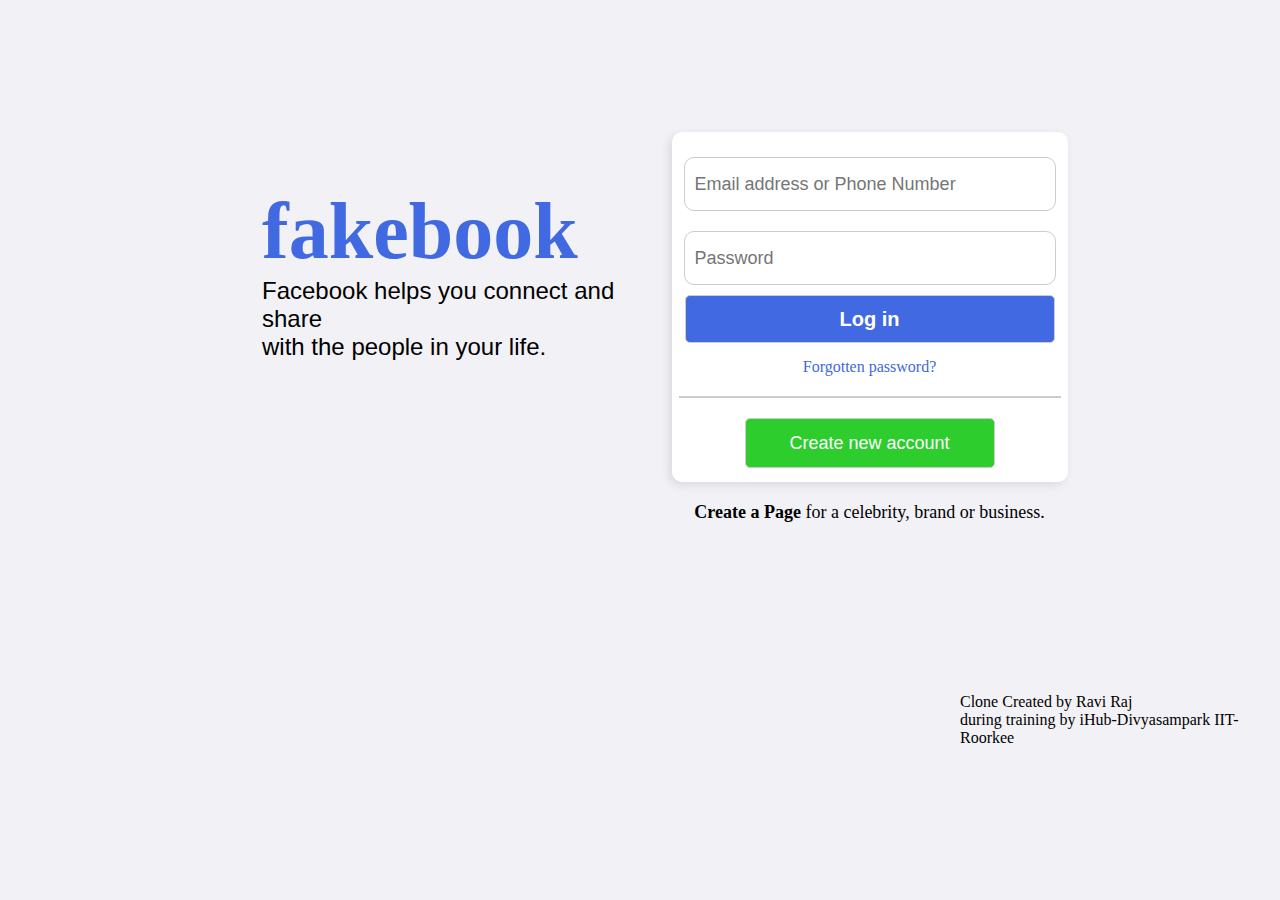
<file: index.html>
<!DOCTYPE html>
<html lang="en">
<head>
    <meta charset="UTF-8">
    <meta name="viewport" content="width=device-width, initial-scale=1.0">
    <title>Fakebook - log in or sign up</title>
    <link rel="stylesheet" href="style.css">
</head>
<body>
    <!-- Creating Login Page of Facebook as fakebook -->

    <div class="container">
        <div class="facebook-side">
            <h1>fakebook</h1>
            <h2>Facebook helps you connect and share<br> with the people in your life.</h2>
        </div>

        <!-- login section start -->
        <div class="login-side">
            <div class="loginpage">
                <form> 
                    <input type="text" placeholder="Email address or Phone Number">
                    <input type="password" placeholder="Password">
                    <button type="submit"><b>Log in</b></button>
                </form>
         <!-- login section end -->

                <p>Forgotten password?</p>
                <hr>
                <button class="createaccount"><a href="signup.html" style="text-decoration:none; color: white;">Create new account</a> </button>
            </div>
            <span style="margin:20px 0px; font-size:18px;"><b>Create a Page</b> for a celebrity, brand or business. </span>
        </div>
    </div>
    <!--  footer section starts -->
    <footer>
        <p class="footer" style="color:black">Clone Created by Ravi Raj<br> during training by iHub-Divyasampark IIT-Roorkee </p>
      </footer>
      <!--  footer section ends -->
</body>
</html>
</file>
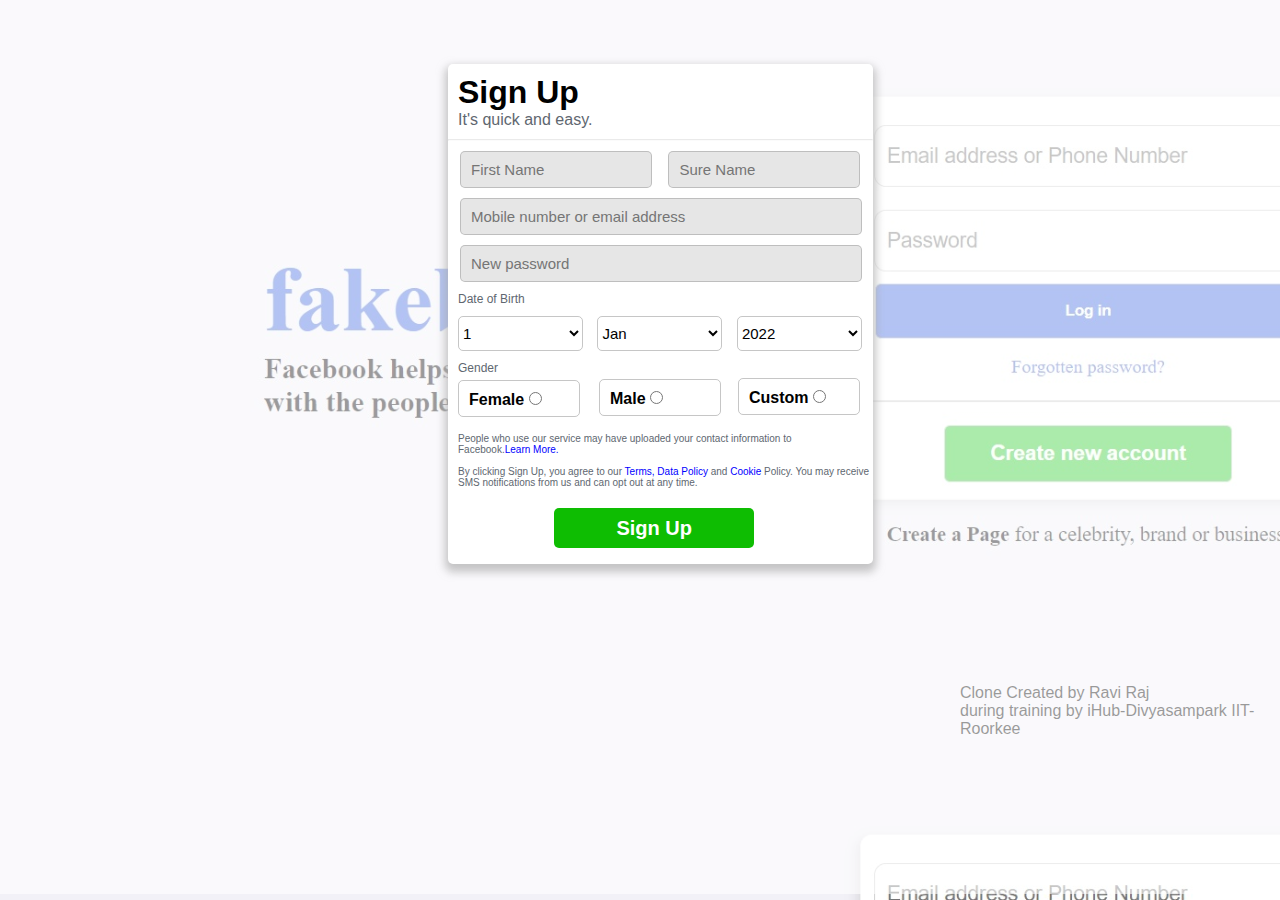
<file: signup.html>
<!DOCTYPE html>
<html lang="en">
<head>
    <meta charset="UTF-8">
    <meta name="viewport" content="width=device-width, initial-scale=1.0">
    <title>Fakebook - log in or sign up</title>
    <link rel="stylesheet" href="style-signup.css">
</head>
<body>
    <!--Facebook Signup from start-->
    <div class="main">
        <form>
          <h2 class="first_title">Sign Up</h2>
          <p class="first_sub_title" id="sub_title">It's quick and easy.</p>
          <hr>
          <!--Input section start-->
          <div class="input">
            <input type="text" placeholder="First Name" class="first_name" id="all" required>
            <input type="text" placeholder="Sure Name" class="sure_name" id="all" required>
            <br>
            <input type="email" placeholder="Mobile number or email address" id="all1" required>
            <br>
            <input type="password" placeholder="New password" id="all1" required>
            <br>
          </div>
          <!--Input section end-->
          <!--Date of Birth section start-->
          <p class="sub_title_2" id="sub_title">Date of Birth</p>
          <select>
            <option>1</option>
            <option>2</option>
            <option>3</option>
            <option>4</option>
            <option>5</option>
            <option>6</option>
            <option>7</option>
            <option>8</option>
            <option>9</option>
            <option>10</option>
          </select>
          <select>
            <option>Jan</option>
            <option>Feb</option>
            <option>Mar</option>
            <option>Apr</option>
            <option>May</option>
            <option>Jun</option>
            <option>Jul</option>
            <option>Aug</option>
            <option>Sep</option>
            <option>Oct</option>
            <option>Nov</option>
            <option>Dec</option>
          </select>
          <select>
            <option>2022</option>
            <option>2021</option>
            <option>2020</option>
            <option>2019</option>
            <option>2018</option>
            <option>2017</option>
            <option>2016</option>
            <option>2015</option>
            <option>2014</option>
            <option>2013</option>
            <option>2012</option>
            <option>2011</option>
          </select>
          <!--Date of Birth section end-->
          <br>
          <!--Gender section start-->
          <p class="sub_title_3" id="sub_title">Gender</p>
          <div class="female" id="all_gender">
            <label for="female"><b>Female</b> </label>
            <input type="radio" name="gender" value="female">
          </div>
          <div class="male" id="all_gender">
            <label for="male"><b>Male</b></label>
            <input type="radio" name="gender" value="male">
          </div>
          <div class="other" id="all_gender">
            <label for="other"><b>Custom</b></label>
            <input type="radio" name="gender" value="other">
          </div>
          <!--Gender section end-->
          <br >
          <p class="sub_title_4">
            People who use our service may have uploaded your contact information to <br> Facebook.<a href="">Learn More.</a>
            <br><br>
            By clicking Sign Up, you agree to our <a href="#"> Terms, Data Policy</a> and
            <a href="">Cookie</a>
            Policy. You may receive SMS notifications from us and can opt out at any time.
          </p>
          <input type="submit" value="Sign Up" class="submit">
        </form>
      </div>
      <!--Facebook Signup from end-->
      <!--  footer section starts -->
      <footer>
        <p class="footer">Clone Created by Ravi Raj<br> during training by iHub-Divyasampark IIT-Roorkee </p>
      </footer>
      <!--  footer section ends -->
</body>
</html>
</file>
<file: style.css>
*{
    margin:0;
    padding:0;
}
body{    
    height: 100%;
    width:auto;
    background-color: #f1f1f6;
}
.container{
    margin: 100px 100px;
    display:flex;
}
.facebook-side{
    width:50%;
    padding-left: 15%;
    padding-top: 8%;
}
h1{
    color: royalblue;
    font-size: 80px;
}
h2{
    font-family: Arial, Helvetica, sans-serif;
    font-weight: 100;
}
.login-side{
    margin-top: 3%;
    width:50%;
    display: flex;
    align-items: center;
    flex-direction: column;
    padding-right: 10%;
}
.loginpage{
    display: flex;
    flex-direction: column;
    align-items: center;
    background-color: #fff;
    width: 396px;
    height: 350px;
    box-shadow: -3px 3px 10px rgba(0,0,0,0.1);
    border-radius: 10px;
}
form{       
    display: flex;
    flex-direction: column;
    justify-content: center;
    align-items: center;
    padding: 15px 0px;
}
input{
    width: 350px;
    height: 52px;
    margin: 10px 0px;
    padding: 0px 10px;
    outline: none;
    border: 1px solid #ccc;
    font-size: 18px;
    border-radius: 10px;
}
button{
    width: 370px;
    height: 48px;
    display: flex;
    justify-content: center;
    align-items: center;
    text-align: center;
    font-size: 20px;
    background-color: royalblue;
    color: white;
    border-radius: 5px;
    border: 1px solid #ccc;
}
p{
    color:royalblue;
}
hr{
    border: 1px solid #ccc;
    width: 380px;
    margin: 20px 0px;
}
.createaccount{
    display: flex;
    justify-content: center;
    align-items: center;
    text-align: center;
    background-color: rgb(44, 205, 44);
    color: white;
    width: 250px;
    height: 50px;
    font-size: 18px;
    border-radius: 5px;
}
.footer{
    margin-top: 150px;
    margin-left: 75%;
  }

  /* responsive */
/* 1024px */
  @media(max-width:1025px){
    .container{
        display:flex;
        justify-content: space-between;
    }
    .facebook-side{
        width:40%;
        padding-left: 0%;
        padding-top: 8%;
    }
    .login-side{
        margin-top: 3%;
        width:40%;
        padding-right: 0%;
    }
  }
  /* 720px */
  @media(max-width:800px){
    .container{
        display:flex;
        flex-direction: column;
    }
    .facebook-side{
        width:100%;
        padding-left: 0%;
        margin: 0%;
    }
    .login-side{
        width:100%;
        padding-left: 0%;
        margin: 0%;
    }
    }

    /* complete responsive */
</file>
<file: style-signup.css>
* {
    margin: 0px;
    padding: 0px;
  }
  /*Background Section Start*/
  body {
    font-family: "Roboto", sans-serif;
    background-image: url(fakebook-bg.jpg);
    background-size: cover;
    position: relative;
  }
  body::before {
    position: absolute;
    content: "";
    background: white;
    width: 100%;
    height: 100vh;
    top: -70px;
    opacity: 0.6;
  }
  /*Background Section end*/
  /*From Section Start*/
  form {
    width: 425px;
    height: 500px;
    margin-left: 35%;
    margin-top: 5%;
    box-shadow: 0px 5px 8px 3px #aaaa;
    border-radius: 5px;
    background: white;
    z-index: 10;
    position: relative;
  }
  /*1st title and sub-title start*/
  .first_title {
    font-size: 32px;
    padding: 10px 10px 0px 10px;
  }
  #sub_title {
    color: #606770;
    margin-left: 10px;
  }
  hr {
    margin-top: 10px;
    opacity: 20%;
  }
  /*1st title and sub-title end*/
  /*Input section start*/
  #all {
    width: 180px;
    border-radius: 5px;
    background: #e6e6e6;
    height: 35px;
    border: 1px solid #aaaa;
    font-size: 15px;
    margin-left: 12px;
    margin-top: 10px;
    padding-left: 10px;
  }
  #all1 {
    width: 390px;
    background: #e6e6e6;
    height: 35px;
    border: 1px solid #aaaa;
    border-radius: 5px;
    font-size: 15px;
    margin-left: 12px;
    margin-top: 10px;
    padding-left: 10px;
  }
  /*Input section end*/
  /*Date of birth section start*/
  .sub_title_2 {
    margin-top: 10px;
    font-size: 12px;
  }
  select {
    width: 125px;
    margin-left: 10px;
    margin-top: 10px;
    height: 35px;
    font-size: 15px;
    background: none;
    border: 1px solid #aaaa;
    border-radius: 5px;
  }
  /*Date of birth section end*/
  /*Gender section start*/
  .sub_title_3 {
    margin-top: 10px;
    font-size: 12px;
  }
  #all_gender {
    width: 110px;
    height: 25px;
    border: 1px solid #aaaa;
    padding: 10px 0px 0px 10px;
    border-radius: 5px;
  }
  .female {
    margin-left: 10px;
    margin-top: 5px;
  }
  .male {
    margin-top: -38px;
    margin-left: 151px;
  }
  .other {
    margin-left: 290px;
    margin-top: -38px;
  }
  /*Gender section end*/
  /*bottom section start*/
  .sub_title_4 {
    margin-left: 10px;
    font-size: 10px;
    color: #606770;
  }
  .sub_title_4 a {
    text-decoration: none;
    color: blue;
  }
  .submit {
    width: 200px;
    height: 40px;
    background: #0ebd02;
    border-radius: 5px;
    color: white;
    font-size: 20px;
    font-weight: bold;
    border: none;
    margin-left: 25%;
    margin-top: 20px;
  }
  .submit:hover {
    background: #5faa59;
  }
  /*bottom section end*/
  /* footer section starts*/
  .footer{
    margin-top: 120px;
    margin-left: 75%;
  }
  
  /* footer section ends*/
</file>
